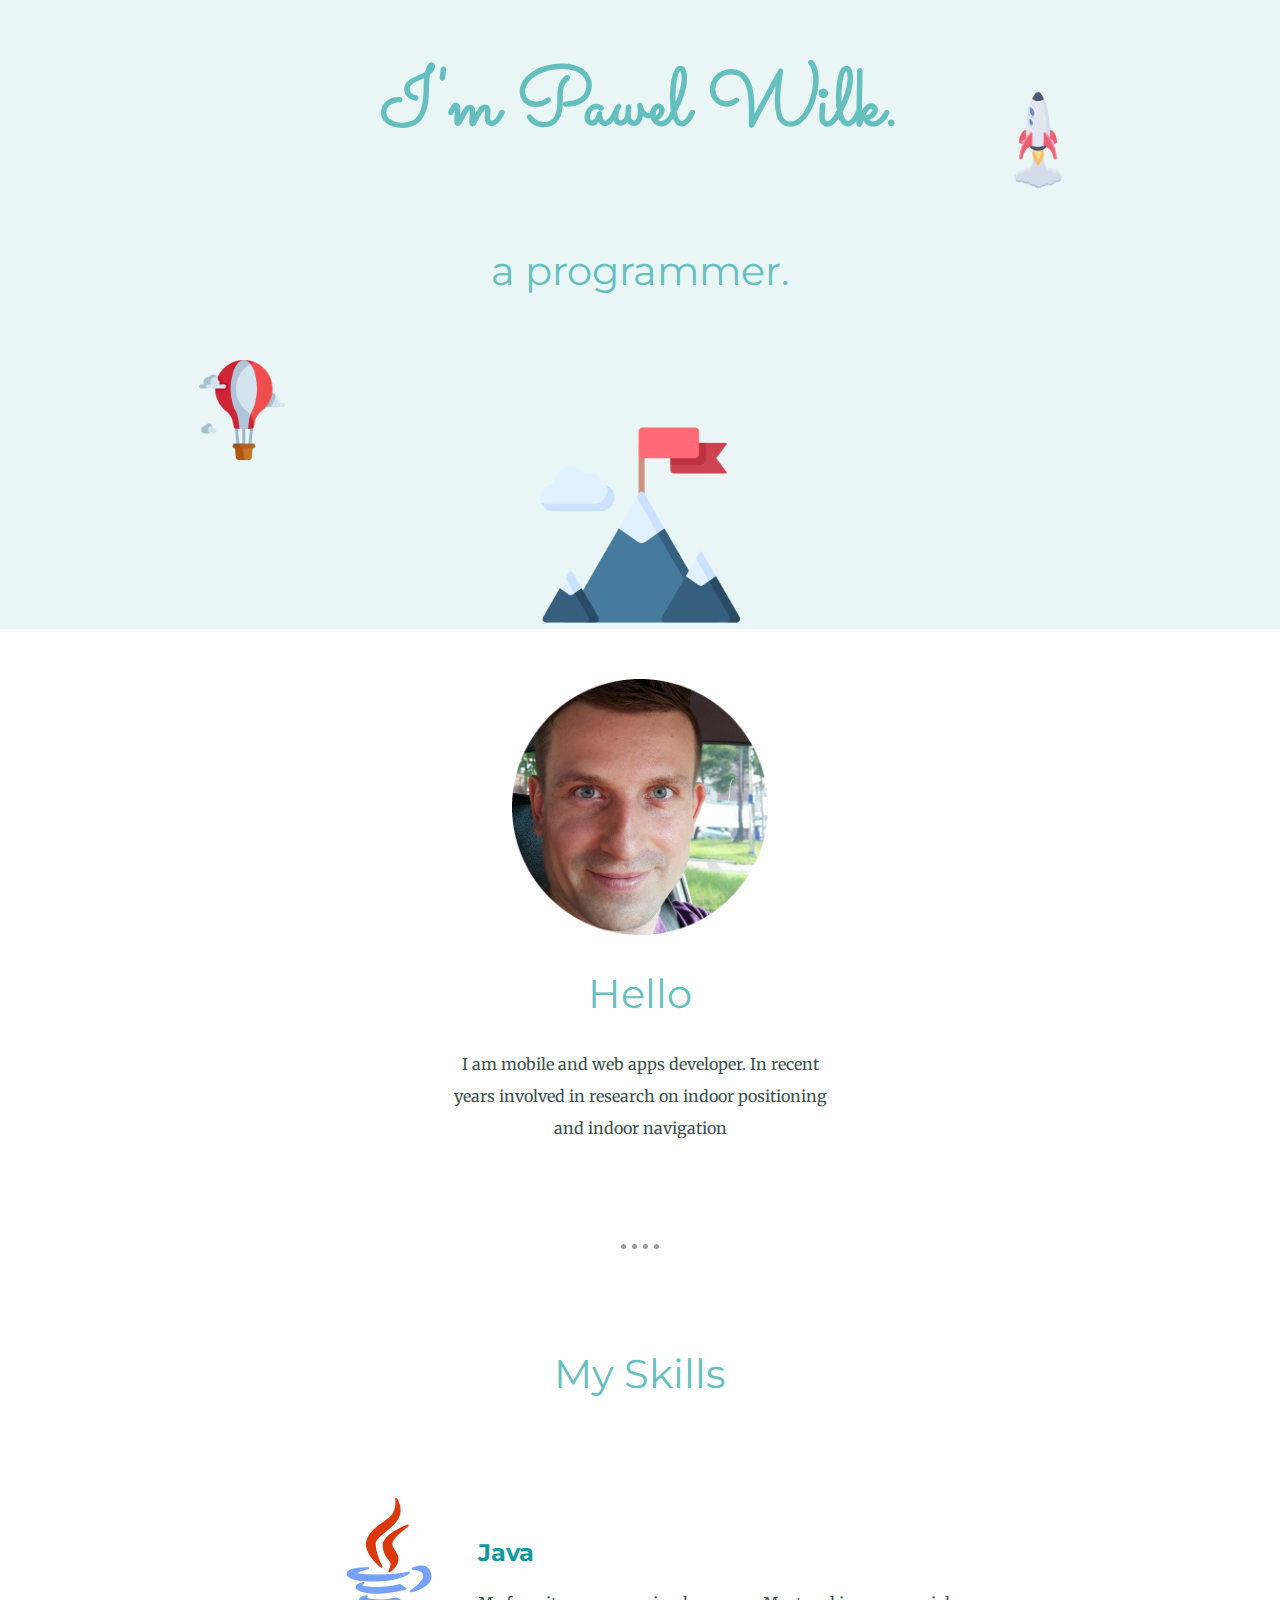
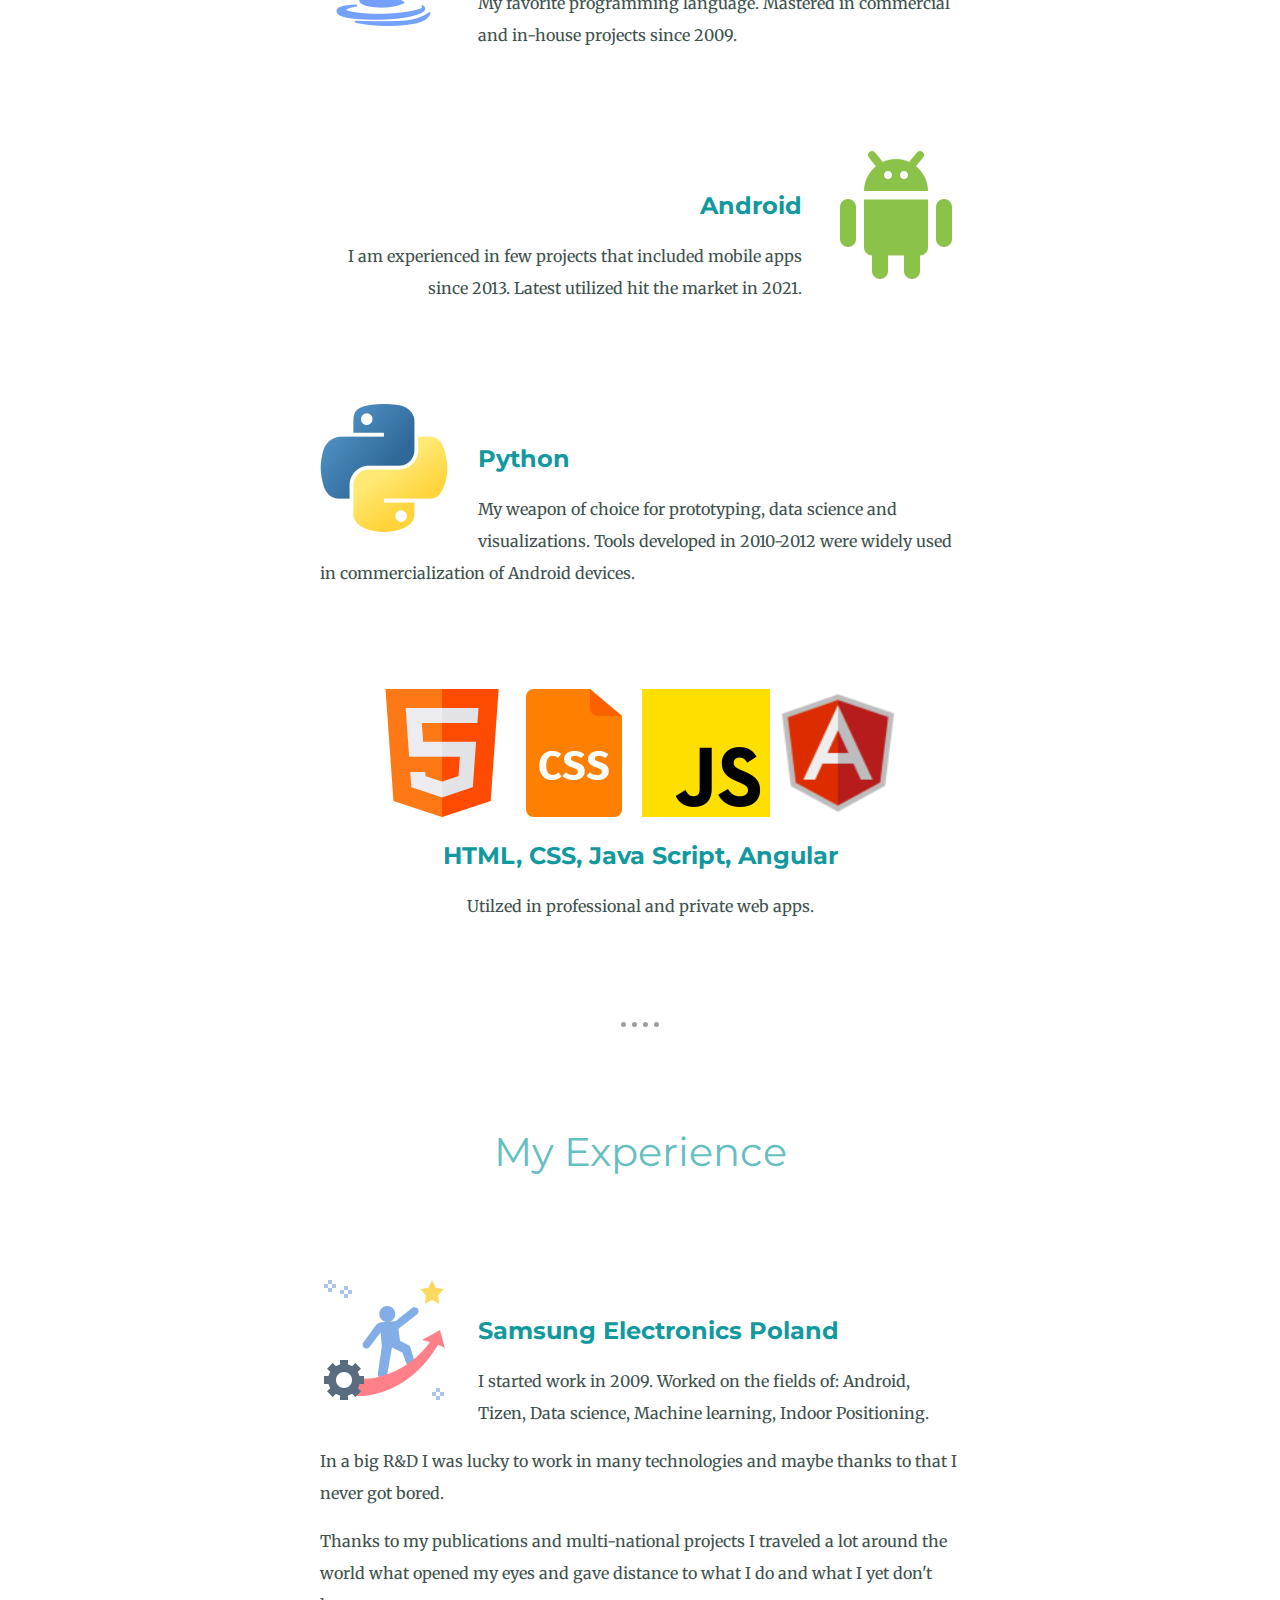
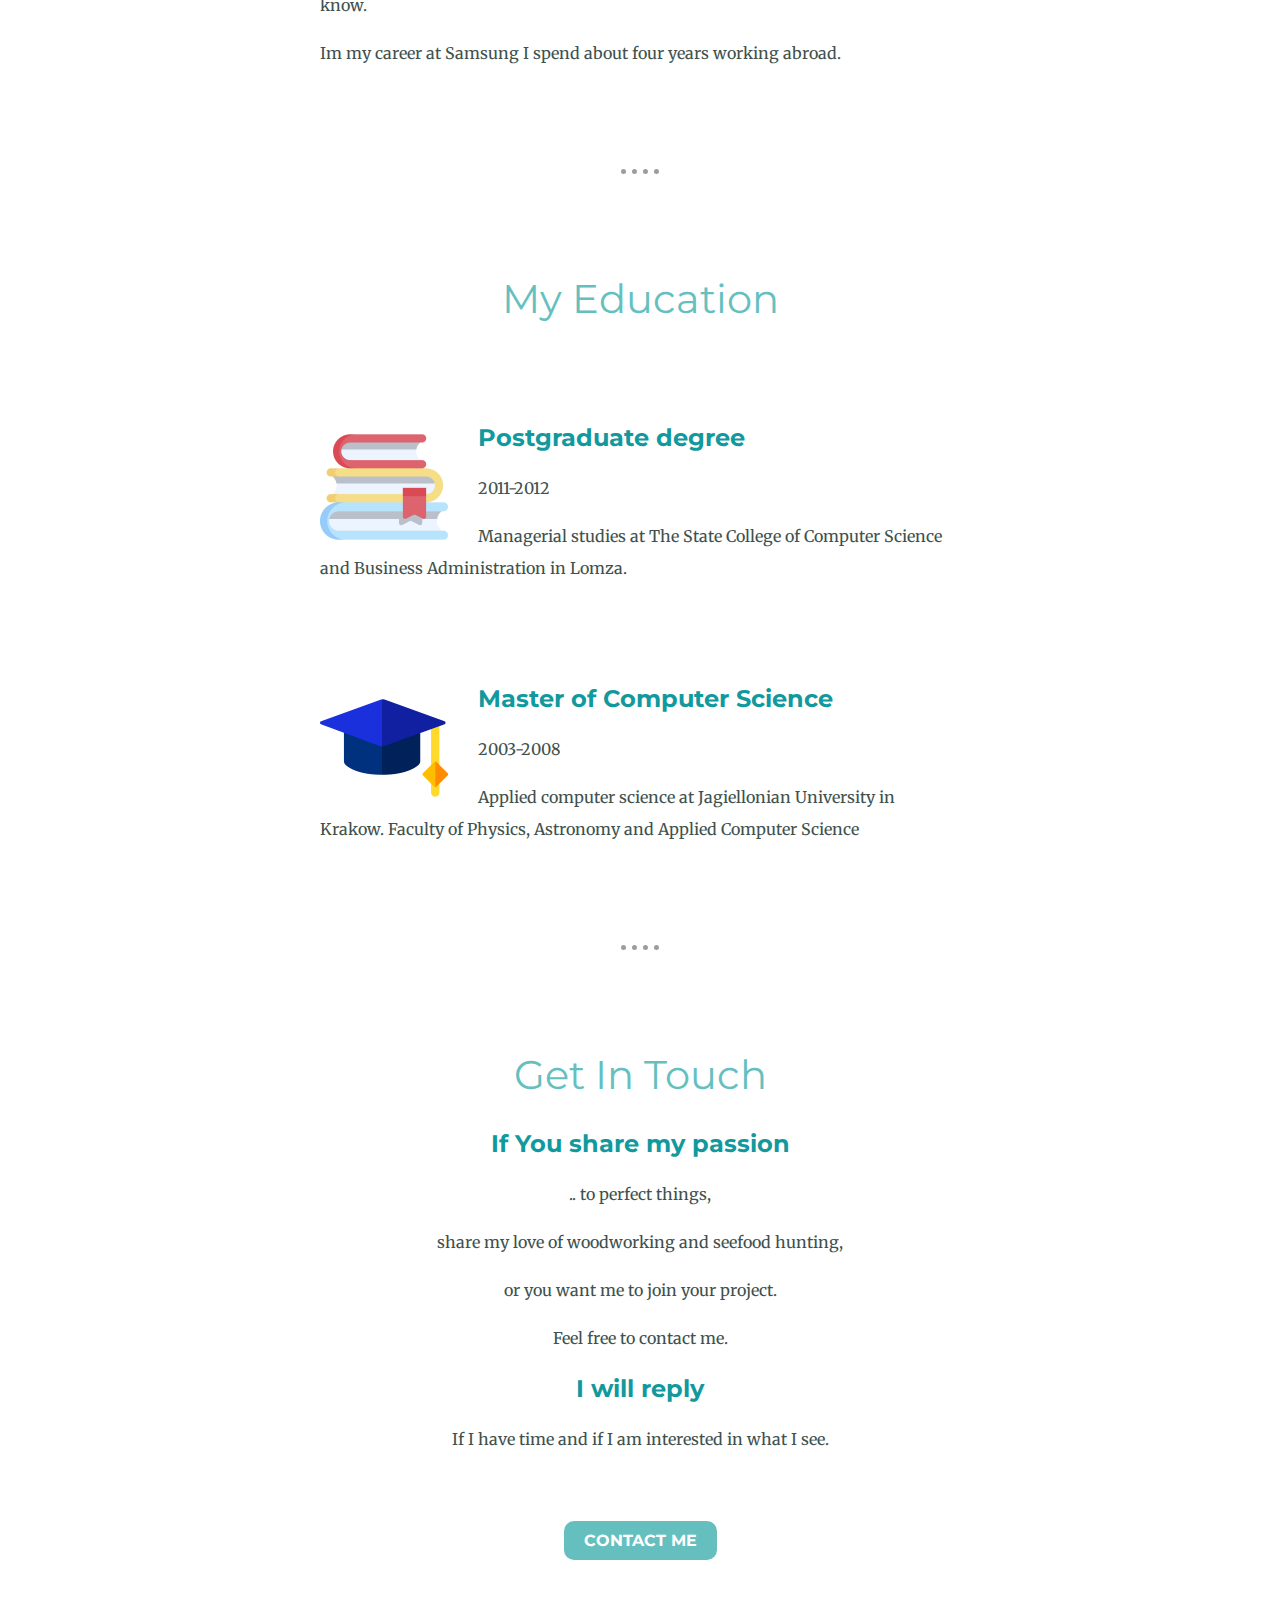
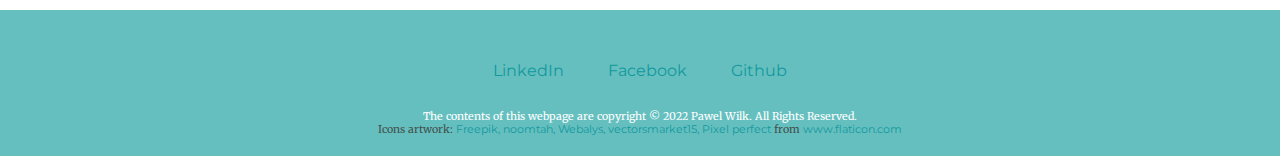
<file: index.html>
<!DOCTYPE html>
<html lang="en" dir="ltr">

<head>
  <meta charset="utf-8">
  <title>Pawel Wilk's site</title>
  <link rel="stylesheet" href="css/styles.css">
  <link rel="preconnect" href="https://fonts.googleapis.com">
  <link rel="preconnect" href="https://fonts.gstatic.com" crossorigin>
  <link href="https://fonts.googleapis.com/css2?family=Merriweather:wght@300;400&family=Montserrat&family=Sacramento&display=swap" rel="stylesheet">

  <link rel="icon" href="images/favicon.ico">
</head>

<body>
  <div class="top-container">
    <h1>I'm Pawel Wilk.</h1>
    <h2>a programmer.</h2>
    <img class="starship" src="images/starship.png" alt="starship icon">
    <img class="hot-air-baloon" src="images/hot-air-balloon.png" alt="hot air baloon icon">
    <img class="achievement-icon" src="images/achievement.png" alt="achievement icon">
  </div>

  <div class="middle-container">
    <div class="profile">
      <img class="face-image" src="images/face_circle.png" alt="face icon">
      <h2>Hello</h2>
      <p class="intro">I am mobile and web apps developer.
        In recent years involved in research on indoor positioning and indoor navigation</p>
    </div>
    <hr>
    <div class="skills">
      <h2>My Skills</h2>
      <div class="skill-row left">
        <img class="skill-image-left" src="images/java.png" alt="java icon">
        <div class="skill-description">
          <h3>Java</h3>
          <p>My favorite programming language. Mastered in commercial and in-house projects since 2009.</p>
        </div>
      </div>
      <div class="skill-row right">
        <img class="skill-image-right" src="images/android.png" alt="js icon">
        <div class="skill-description">
          <h3>Android</h3>
          <p>I am experienced in few projects that included mobile apps since 2013. Latest utilized hit the market in 2021. </p>
        </div>
      </div>
      <div class="skill-row left">
        <img class="skill-image-left" src="images/python.png" alt="python icon">
        <div class="skill-description">
          <h3>Python</h3>
          <p>My weapon of choice for prototyping, data science and visualizations. Tools developed in 2010-2012 were widely used in commercialization of Android devices.</p>
        </div>
      </div>
      <div class="skill-row center">
        <img class="skill-image-center" src="images/html.png" alt="html image">
        <img class="skill-image-center" src="images/css.png" alt="css image">
        <img class="skill-image-center" src="images/js.png" alt="js image">
        <img class="skill-image-center" src="images/angularjs.png" alt="angularjs image">
        <h3>HTML, CSS, Java Script, Angular</h3>
        <p>Utilzed in professional and private web apps.</p>
      </div>
    </div>
    <hr>
    <div class="experience">
      <h2>My Experience</h2>
      <div class="skill-row left">
        <img class="skill-image-left" src="images/experience.png" alt="java icon">
        <div class="skill-description">
          <h3>Samsung Electronics Poland</h3>
          <p>I started work in 2009. Worked on the fields of: Android, Tizen, Data science, Machine learning, Indoor Positioning.</p>
          <p>In a big R&D I was lucky to work in many technologies and maybe thanks to that I never got bored.</p>
          <p>Thanks to my publications and multi-national projects I traveled a lot around the world what opened my eyes and gave distance to what I do and what I yet don't know.</p>
          <p>Im my career at Samsung I spend about four years working abroad.</p>
        </div>
      </div>
    </div>
    <hr>
    <div class="education">
      <h2>My Education</h2>
      <div class="skill-row left">
        <img class="skill-image-left" src="images/books.png" alt="books icon">
        <div>
          <h3>Postgraduate degree</h3>
          <p>2011-2012</p>
          <p>
            Managerial studies at The State College of Computer Science and Business Administration in Lomza.
          </p>

        </div>
      </div>
      <div class="skill-row left">
        <img class="skill-image-left" src="images/graduation.png" alt="graduation icon">
        <div>
          <h3>Master of Computer Science</h3>
          <p>2003-2008</p>
          <p>Applied computer science at Jagiellonian University in Krakow.
            Faculty of Physics, Astronomy and Applied Computer Science</p>
        </div>
      </div>
    </div>
    <hr>
    <div class="contact-me">
      <h2>Get In Touch</h2>
      <h3>If You share my passion </h3>
      <p>.. to perfect things,</p>
      <p>share my love of woodworking and seefood hunting,</p>
      <p> or you want me to join your project. </p>
      <p>Feel free to contact me.</p>
      <h3>I will reply</h3>
      <p>If I have time and if I am interested in what I see. </p>
      <a class="btn" href="mailto:name@email.com">CONTACT ME</a>
    </div>
  </div>

  <div class="bottom-container">
    <a class="footer-link spaced" href="https://pl.linkedin.com/in/pawel-wilk-15463b80">LinkedIn</a>
    <a class="footer-link spaced" href="https://www.facebook.com/pawel.lupus/">Facebook</a>
    <a class="footer-link spaced" href="https://github.com/pawel-lupus">Github</a>
    <span class="footer-copyright">The contents of this webpage are copyright © 2022 Pawel Wilk. All Rights Reserved.</span>

    <div class="footer-foreign">Icons artwork:
      <a class="footer-link" href="https://www.freepik.com" title="Freepik">Freepik, </a>
      <a class="footer-link" href="https://www.flaticon.com/authors/noomtah" title="noomtah">noomtah, </a>
      <a class="footer-link" href="https://www.flaticon.com/authors/webalys" title="Webalys">Webalys, </a>
      <a class="footer-link" href="https://www.flaticon.com/authors/vectorsmarket15" title="vectorsmarket15">vectorsmarket15, </a>
      <a class="footer-link" href="https://www.flaticon.com/authors/pixel-perfect" title="Pixel perfect">Pixel perfect</a>
      from <a class="footer-link" href="https://www.flaticon.com/" title="Flaticon">www.flaticon.com</a>
    </div>
  </div>
</body>

</html>
<!-- <img src="images/cloud.png" alt="cloud-img">
<h1>I'm Pawel</h1>
<p>a <span class="pro">pro</span>grammer.</p>
<img src="images/cloud.png" alt="cloud-img">
<img src="images/mountain.png" alt="mountain-img"> -->
</file>
<file: css/styles.css>
/* ELEMENTS */
body {
  margin: 0;
  color: #40514E;
  text-align: center;
  font-family: 'Merriweather', serif;
}

h1 {
  margin: 0 auto 0 auto;
  padding: 50px 0 50px 0;
  /* padding: 50px 0 0 0; */
  font-family: 'Sacramento', cursive;
  font-size: 5rem;
  color: #66BFBF;
}

h2 {
  margin: 30px auto 30px auto;
  font-family: 'Montserrat', sans-serif;
  font-size: 2.5rem;
  font-weight: normal;
  color: #66BFBF;
}

h3 {
  margin: 20px auto 20px auto;
  font-family: 'Montserrat', sans-serif;
  font-size: 1.5rem;
  color: #11999E;
}

p{
    line-height: 2;
}
hr {
  border-color: #9D9D9D;

  border-style: none;
  border-top-style: dotted;
  border-top-width: 5px;
  margin: 100px auto 100px auto;
  width: 3%;
}
a:link {
  text-decoration: none;
}
a:visited {
  text-decoration: none;
}
a:hover {
  color:#EAF6F6;
  text-decoration: none;
}
a:active {
  text-decoration: none;
}
/* CLASSES */
.top-container{

  background-color: #EAF6F6;
}

.middle-container{
  padding-top: 50px;

  background-color: #FFFFFF;
}

.bottom-container{

    background-color: #66BFBF;
    padding-top: 50px;
}
.intro{
  margin: auto;
  width: 30%;
}
.achievement-icon{
  width: 200px;
  padding: 100px 0 0 0;
}
.starship{
  position: absolute;
  top: 10%;
  right: 15%;
  width: 100px;
}
.hot-air-baloon{
  position: absolute;
  top:40%;
  left: 15%;
  width: 100px;
}

.face-image{
  width: 20%;

}
.skill-image-left{
  border-top: 50px;
  width: 20%;
  margin-right: 30px;
  float: left;
}
.skill-image-right{
  border-top: 50px;
  width: 20%;
  margin-left: 30px;
  float: right;
}

.skill-image-center{
  border-top: 50px;
  width: 20%;
}
.skill-row{
  position:relative;
  width: 50%;
  margin: 100px auto;
}
.left {
    text-align: left;
}
.right {
    text-align: right;
}
.center{
    text-align: center;
}

.skill-description{
  position: relative;
  padding-top: 20px;
}
.dotted-hr {
  margin: 50px auto 50px auto;
  border-color: grey;
  /* background-color: #9D9D9D; */
  border-style: none;
  border-top-style: dotted;
  border-top-width: 5px;
  width: 3%;
}
.btn {
  margin: 50px auto 50px auto;
  border: none;
  background-color: #66BFBF;
  border-radius: 10px;
  font-family: 'Montserrat', sans-serif;
  font-weight: bold;
  color: #FFFFFF;
  padding: 10px 20px;
  font-size: 1rem;
  cursor: pointer;
  display: inline-block;
}
.btn:hover {
  background: #3cb0fd;
}

.footer-link{
  margin-bottom: 50px;
  font-family: 'Montserrat', sans-serif;
  color: #11999E;

}
.spaced{
  padding: 0 20px 0 20px;
}
.footer-copyright{
  padding-top: 30px;
  display: block;
  color: #FFFFFF;
  font-size: 8pt;
}
.footer-foreign{
  padding: 0 0 20px 0;
    font-size: 8pt;
}
</file>
